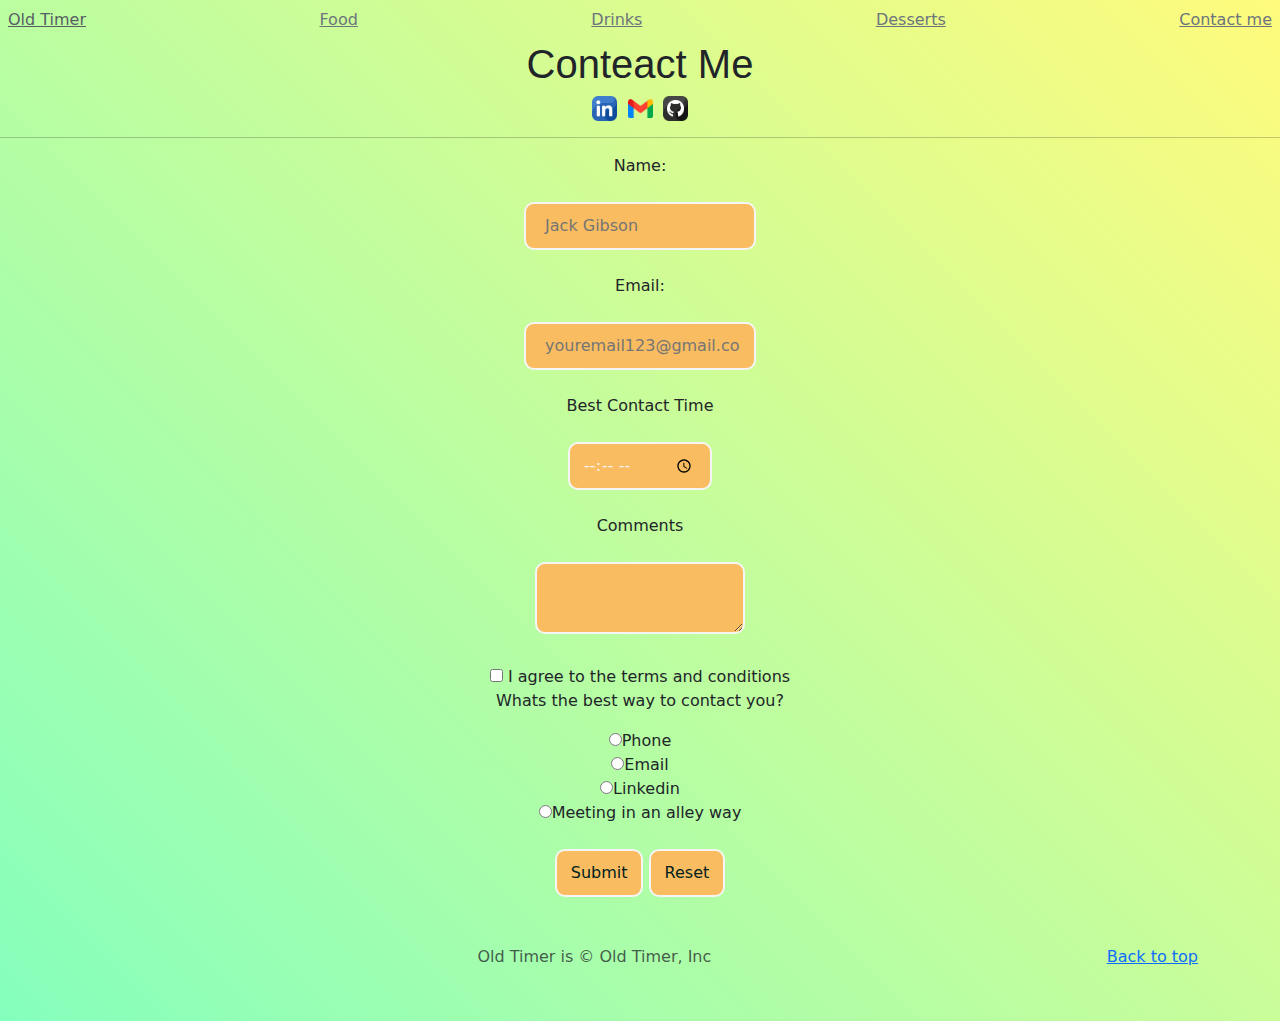
<file: contact.html>
<!DOCTYPE html>
<html lang="en">
<head>
  <meta charset="utf-8">
  <meta name="viewport" content="width=device-width, initial-scale=1">
  <link href="https://cdn.jsdelivr.net/npm/bootstrap@5.2.3/dist/css/bootstrap.min.css" rel="stylesheet">
  <script src="https://cdn.jsdelivr.net/npm/bootstrap@5.2.3/dist/js/bootstrap.bundle.min.js"></script>
</head>
<body>

    <meta charset="UTF-8">
    <meta http-equiv="X-UA-Compatible" content="IE=edge">
    <meta name="viewport" content="width=device-width, initial-scale=1.0">
    <meta name="description" content="Fahim Muntasir, a Full-Stack Development student at The Brooklyn STEAM Center.">
    <meta name="author" content="Fahim Muntasir">
    <meta name="keywords" content="Fahim Muntasir, IT, Full-Stack, Computer Science, STEAM">
    <link rel="stylesheet" href="style.css">
    <link rel="stylesheet" href="https://cdnjs.cloudflare.com/ajax/libs/font-awesome/4.7.0/css/font-awesome.min.css">
    <title>Contact info</title>
</head>
<body class="contactpage">
    <nav class="nav d-flex justify-content-between">
      <a class="p-2 link-secondary" href="index.html">Old Timer</a>
      <a class="p-2 link-secondary" href="latest.html">Food</a>
      <a class="p-2 link-secondary" href="results.html">Drinks</a>
      <a class="p-2 link-secondary" href="schedule.html">Desserts</a>
      <a class="p-2 link-secondary" href="contact.html">Contact me</a>
    </nav>

    <h1 id="contact">Conteact Me</h1>
    <p class="social-media">
        <a href="https://www.linkedin.com/in/fahim-muntasir-384a44249/" target="_blank">
        <img class ="linkedin" src="linkedin.png" width="25"  height="25" alt="Linkedin logo"></a>
        <a href="mailto:fmuntasir2@brooklynsteamcenter.org" target="_blank">
        <img class="gmail" src="gmail.png" width="25" height="25" alt="Gmail logo"></a>
        <a href="https://github.com/Fahim2965" target="_blank">
        <img src="github.png" width="25" height="25" alt="Github logo">
        </a>
    </p>

    <hr>

    <form action="https://us-central1-steam-center-app-dev.cloudfunctions.net/formToEmail"
    method="post"
   >
        <label>Name:</label>
        <br>
        <br>
        <input placeholder=" Jack Gibson" name="fullName">
        <br>
        <br>
        <label>Email:</label>
        <br>
        <br>
        <input placeholder=" youremail123@gmail.com" name="email">
        <br>
        <br>
        <label>Best Contact Time</label>
        <br>
        <br>
        <input type="time" name="contactTime">
        <br>
        <br>
        <label>Comments</label>
        <br>
        <br>
        <textarea name="comments"></textarea>
        <br>
        <br>
        <input type="checkbox" name="terms">
        <label>I agree to the terms and conditions</label>
        <br>
        <p>Whats the best way to contact you?</p>
        <input type="radio" name="contactTypes" value="phone"><label>Phone</label><br>
        <input type="radio" name="contactTypes" value="email"><label>Email</label><br>
        <input type="radio" name="contactTypes" value="linkedin"><label>Linkedin</label><br>
        <input type="radio" name="contactTypes" value="alleyway"><label>Meeting in an alley way</label><br>
        <br>
        <input type="submit">
        <input type="reset">
        <input name="send-to" value="fmuntasir2@brooklynsteamcenter.org" hidden>
    </form>

    <footer class="text-body-secondary py-5">
      <div class="container">
        <p class="float-end mb-1">
          <a href="#">Back to top</a>
        </p>
        <p class="mb-1">Old Timer is &copy; Old Timer, Inc</p>
      </div>
    </footer>

</body>

</html>
</file>
<file: style.css>
.bd-placeholder-img {
  font-size: 1.125rem;
  text-anchor: middle;
  -webkit-user-select: none;
  -moz-user-select: none;
  user-select: none;
}

@media (min-width: 768px) {
  .bd-placeholder-img-lg {
    font-size: 3.5rem;
  }
}

.b-example-divider {
  width: 100%;
  height: 3rem;
  background-color: rgba(0, 0, 0, .1);
  border: solid rgba(0, 0, 0, .15);
  border-width: 1px 0;
  box-shadow: inset 0 .5em 1.5em rgba(0, 0, 0, .1), inset 0 .125em .5em rgba(0, 0, 0, .15);
}

.b-example-vr {
  flex-shrink: 0;
  width: 1.5rem;
  height: 100vh;
}

.bi {
  vertical-align: -.125em;
  fill: currentColor;
}

.nav-scroller {
  position: relative;
  z-index: 2;
  height: 2.75rem;
  overflow-y: hidden;
}

.nav-scroller .nav {
  display: flex;
  flex-wrap: nowrap;
  padding-bottom: 1rem;
  margin-top: -1px;
  overflow-x: auto;
  text-align: center;
  white-space: nowrap;
  -webkit-overflow-scrolling: touch;
}

.btn-bd-primary {
  --bd-violet-bg: #712cf9;
  --bd-violet-rgb: 112.520718, 44.062154, 249.437846;

  --bs-btn-font-weight: 600;
  --bs-btn-color: var(--bs-white);
  --bs-btn-bg: var(--bd-violet-bg);
  --bs-btn-border-color: var(--bd-violet-bg);
  --bs-btn-hover-color: var(--bs-white);
  --bs-btn-hover-bg: #6528e0;
  --bs-btn-hover-border-color: #6528e0;
  --bs-btn-focus-shadow-rgb: var(--bd-violet-rgb);
  --bs-btn-active-color: var(--bs-btn-hover-color);
  --bs-btn-active-bg: #5a23c8;
  --bs-btn-active-border-color: #5a23c8;
}
.bd-mode-toggle {
  z-index: 1500;
}

body {
  background-color: #85FFBD;
background-image: linear-gradient(45deg, #85FFBD 0%, #FFFB7D 100%);

}

input, textarea {
  background-color: #f9bc60;
  border-radius: 10px;
  color: whitesmoke;
  padding: 10px 14px;
  border: 2px whitesmoke solid;
}

input:focus, textarea:focus {
  background-color: #f9bc60;
  color: #001e1d;
}

input[type=submit], input[type=reset] {
  background-color:#f9bc60;
  color: #001e1d;
}

input[type=submit]:hover, input[type=reset]:hover {
  background-color: rgb(33, 168, 168);
}
.linkedin {
  margin-right: 5px;
}

.ok
{
  display: block;
  margin-left: auto;
  margin-right: auto;
  border-radius: 15px;
}

.gmail
{
  margin-right: 5px;
}

.contactpage
{
  text-align: center;
}

#contact
{
  font-family: Arial, Helvetica, sans-serif;
}
</file>
